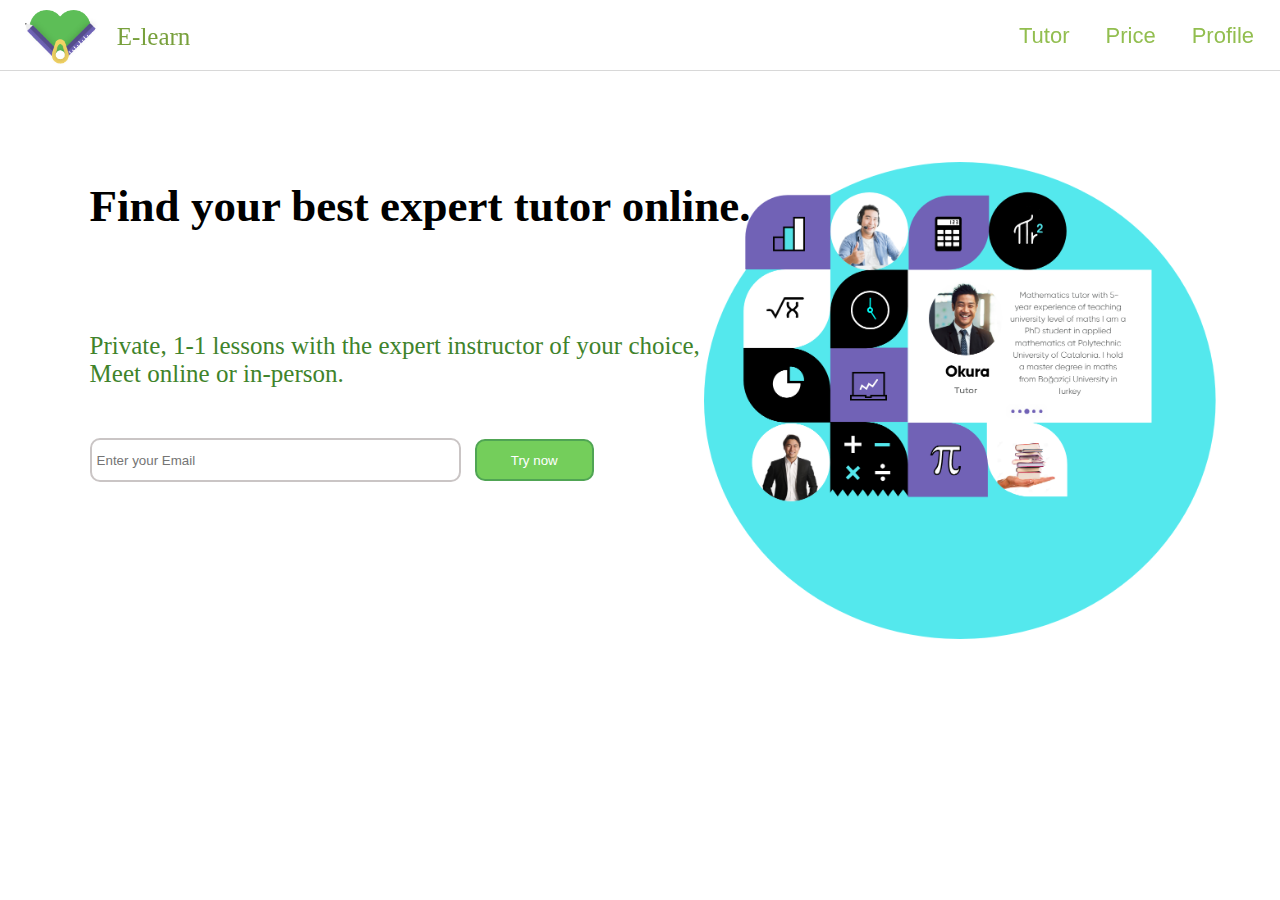
<file: index.html>
<!DOCTYPE html>
<html lang="en">
<head>
    <meta charset="UTF-8">
    <meta http-equiv="X-UA-Compatible" content="IE=edge">
    <meta name="viewport" content="width=device-width, initial-scale=1.0">
    <title>FindTutor</title>
    <link rel="stylesheet" href="home.css">
</head>
<body>


    <div class="navbar">
    
 
        <img src="./img/logo.png" alt="logo">
        <span class="app_name">E-learn</span>
        <div class="nav_button">
            <button onclick="document.location = 'find.html'">
                Tutor
            </button>
            <button>
                Price
            </button>
            <button>
                Profile
            </button>
        </div>
    </div>

    <div class="landing">
        <h1 class="heading" >Find your best expert tutor online.</h1>
        <p class="expl">Private, 1-1 lessons with the expert instructor of your choice, <br> Meet online or
            in-person.
        </p>
        <form class="form_sec">
            <input type="text" placeholder="Enter your Email" aria-label="Search"></input>
            <button type="submit">Try now</button>
        </form>
    </div>
</body>
</html>
</file>
<file: home.css>
body{
    margin : 0;
    background-image: url('img/landing.png');
    background-repeat: no-repeat;
    background-size: 40vw;
    background-position-x: 55vw;
    background-position-y: 18vh;

}

.navbar{
    border-bottom: 1px solid rgb(216, 216, 216);
    height: 70px;
    position: fixed;
    background-color: white;
    top : 0;
    width: 100%;
}

.navbar>img{
    height: 60px;
    padding-top: 10px;
    margin-left: 20px;
}

.navbar>img:hover{
    cursor: pointer;
}


.app_name{
    position: relative;
    bottom: 25px;
    font-size: 25px;
    font-family: cursive;
    padding-left: 10px;
    color: rgb(120, 160, 60);
}

.nav_button{
    float: right;
    padding-top: 22px;
}

.nav_button > button{ 
    margin-right: 20px;
    font-size: 22px;
    background-color: white;
    border: none;
    color: rgb(146, 190, 79);
}

.nav_button > button:hover{
    cursor:pointer;
}

/* 
.navbar{
    border-bottom: 1px solid rgb(216, 216, 216);
    height: 10vh;
    position: fixed;
    background-color: white;
    top : 0;
    width: 100%;
}

.navbar>img{
    height: 50px;
    padding-top: 5px;
    margin-left: 20px;
}

.navbar>img:hover{
    cursor: pointer;
}


.app_name{
    position: relative;
    bottom: 12px;
    font-size: 30px;
    padding-left: 10px;
    color: rgb(120, 160, 60);
    margin-bottom: 10px;
}

.nav_button{
    float: right;
    padding-top: 15px;
}

.nav_button > button{ 
    margin-right: 20px;
    font-size: 22px;
    background-color: white;
    border: none;
    color: rgb(146, 190, 79);
}

.nav_button > button:hover{
    cursor:pointer;
} */

.heading{
    font-size: 45px;
}

.expl{
    font-size: 25px;
    color: rgb(64, 131, 43);
    margin-bottom: 50px;
    margin-top: 100px;
}

.landing{
    margin-top : 20vh;
    margin-left : 7vw;
}

.form_sec>input{
    width: 30%;
    height: 30px;
    border: 2px solid rgb(202, 197, 197);
    border-radius: 10px;
    padding:5px;
    margin-right: 10px;
}

.form_sec>button{
    width: 10%;
    height: 42px;
    border: 2px solid rgb(80, 165, 84);
    border-radius: 10px;
    padding:10px;
    background-color: rgb(116, 206, 91);
    color: white;
}

.form_sec>input:focus{
    outline: 1px solid rgb(178, 204, 178);
}
</file>
